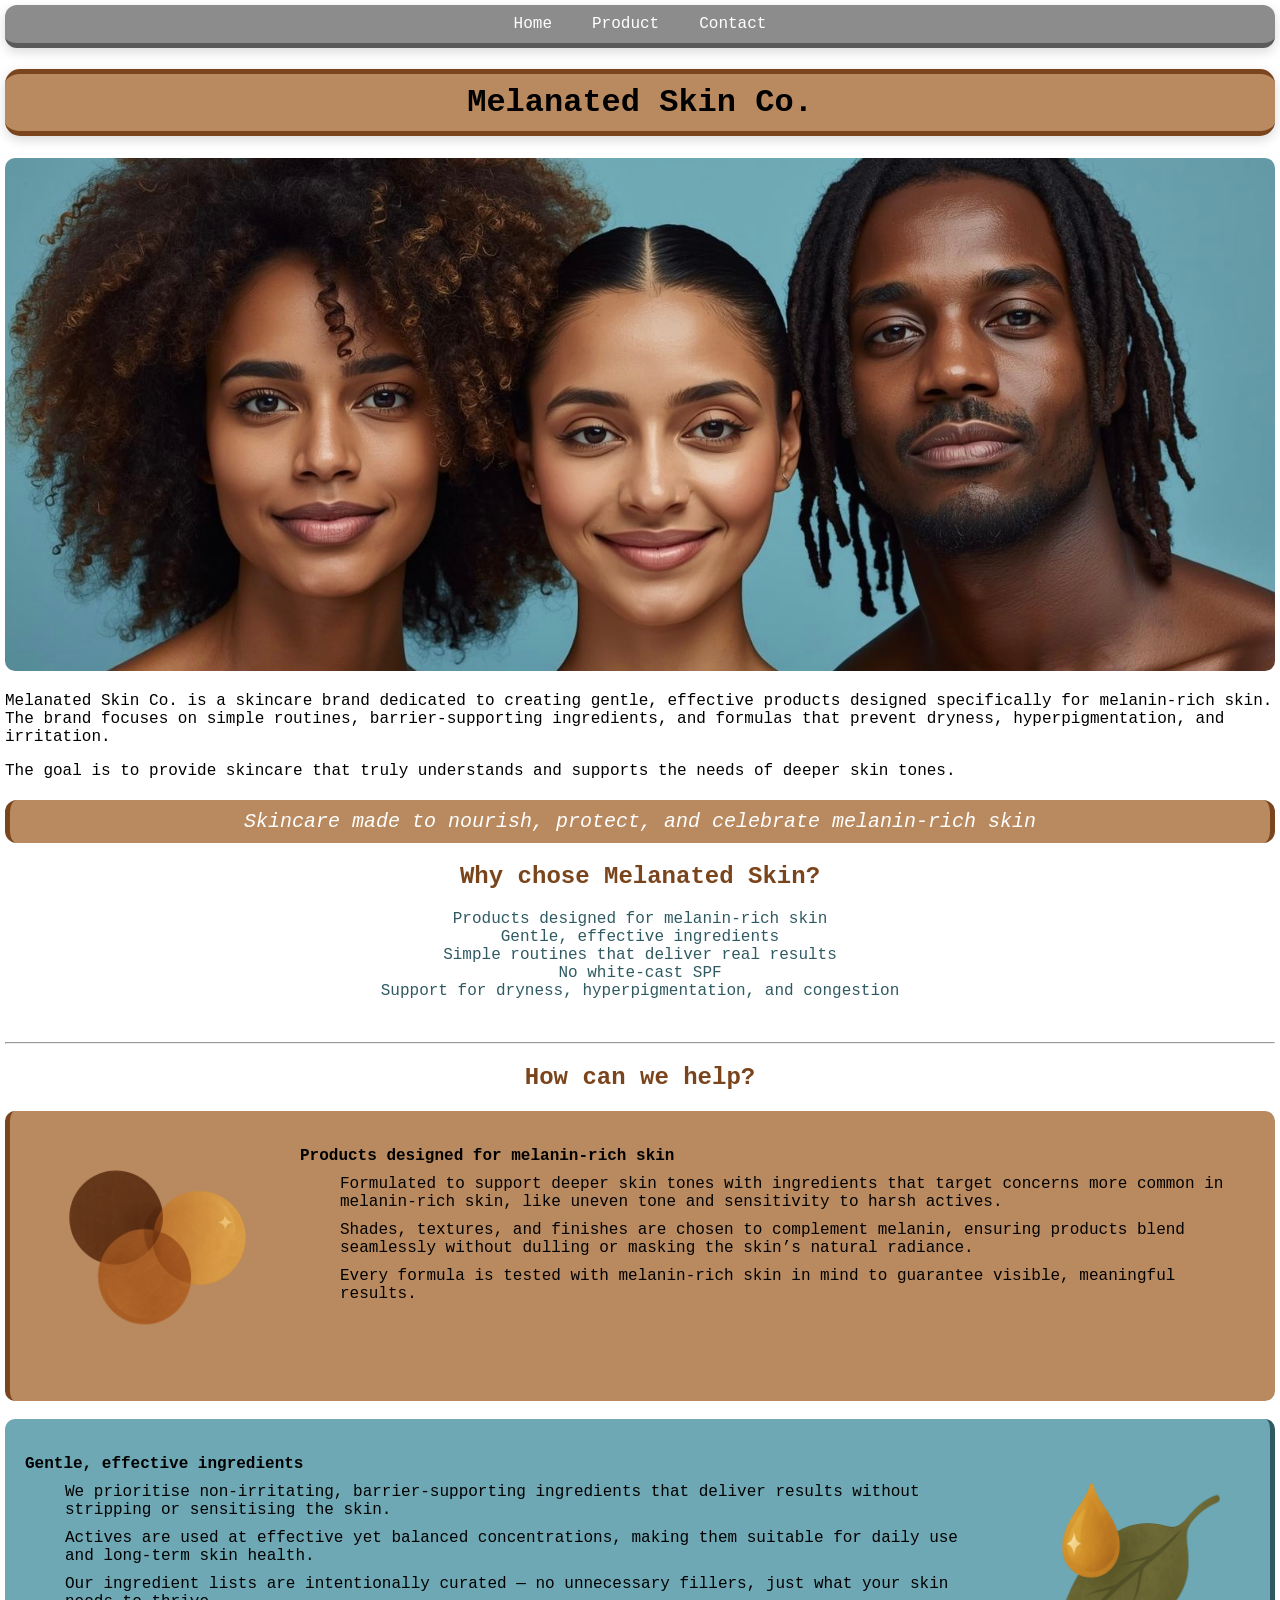
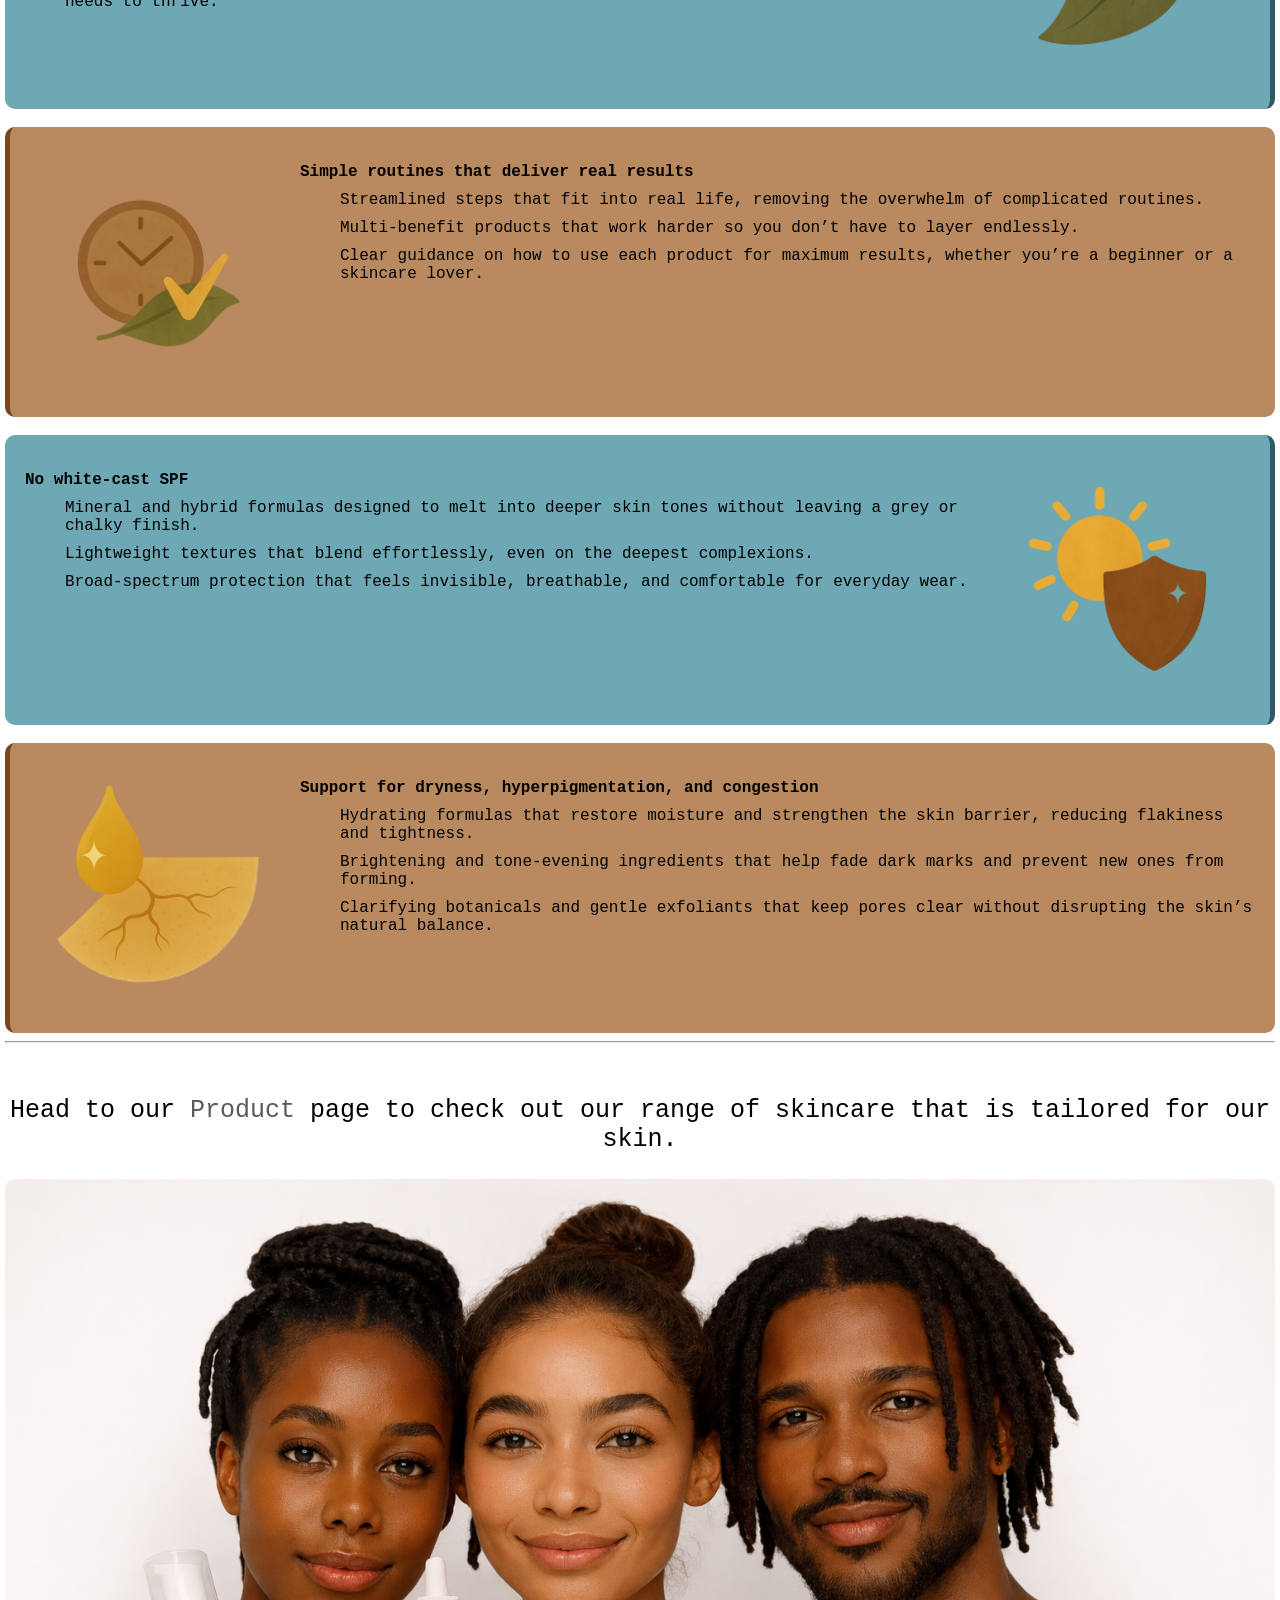
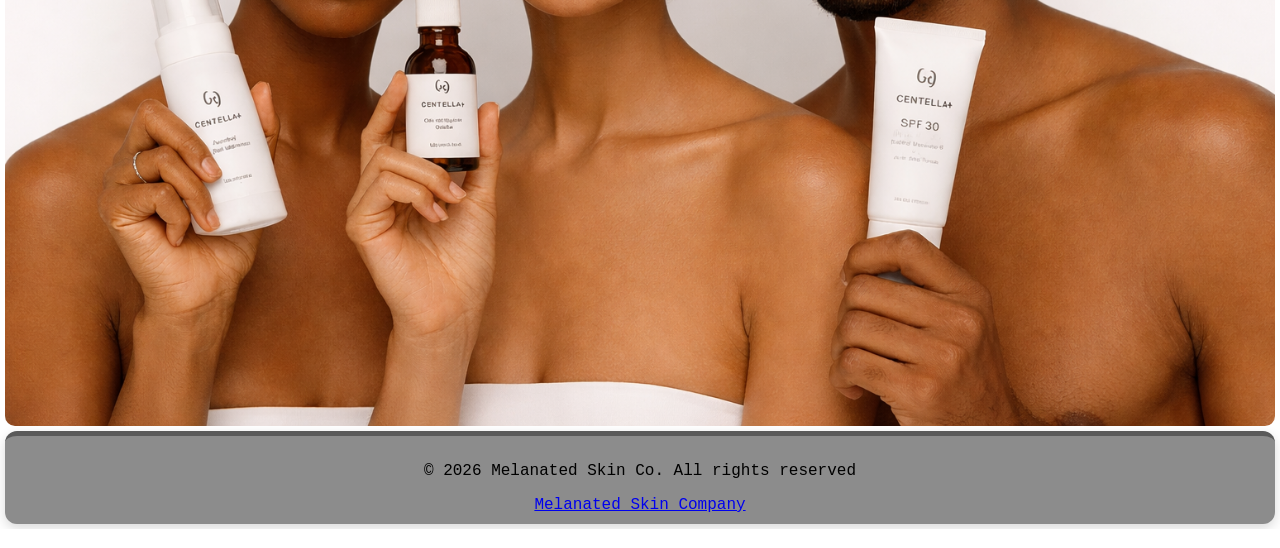
<file: index.html>
<!DOCTYPE html>
<html lang="en">
<head>
	<meta charset="utf-8">
	<title>Home</title>
	<link rel="stylesheet" href="CSS/style.css">
</head>
<body>
	<header class="box">
		<nav>
			<ul>
				<li><a href="index.html">Home</a></li>
				<li><a href="sevice.html">Product</a></li>
				<li><a href="contact.html">Contact</a></li>
			</ul>
		</nav>
	</header>
	<!-- main part of the page-->
		<h1 class="site-name">Melanated Skin Co.</h1>
		<div class="bannerimage"><img src="Images/Banner.jpeg" alt="Website banner image"></div>
	<main>
		<p>Melanated Skin Co. is a skincare brand dedicated to creating gentle, effective products designed specifically for melanin‑rich skin. The brand focuses on simple routines, barrier‑supporting ingredients, and formulas that prevent dryness, hyperpigmentation, and irritation.</p>
		<p>The goal is to provide skincare that truly understands and supports the needs of deeper skin tones.</p>
		<!--Slogan-->
		<p class="highlight"><em>Skincare made to nourish, protect, and celebrate melanin‑rich skin</em></p>
		<h2>Why chose Melanated Skin?</h2>
		<ul class="why-links">
			<li><a href="#sec1">Products designed for melanin‑rich skin</a></li>
			<li><a href="#sec2">Gentle, effective ingredients</a></li>
			<li><a href="#sec3">Simple routines that deliver real results</a></li>
			<li><a href="#sec4">No white‑cast SPF</a></li>
			<li><a href="#sec5">Support for dryness, hyperpigmentation, and congestion</a></li>  
		</ul>
		<br>
		<hr>
		<h2>How can we help?</h2>
		<div id="sec1" class="wrapper1">
			<div class="why-us">
				<img src="Images/Melanin-rich.png" alt="Different of skin tones">
			</div>
			<dl>
				<dt><strong>Products designed for melanin‑rich skin</strong></dt>
				<dd>Formulated to support deeper skin tones with ingredients that target concerns more common in melanin‑rich skin, like uneven tone and sensitivity to harsh actives.</dd>
				<dd>Shades, textures, and finishes are chosen to complement melanin, ensuring products blend seamlessly without dulling or masking the skin’s natural radiance.</dd>
				<dd>Every formula is tested with melanin‑rich skin in mind to guarantee visible, meaningful results.</dd>
			</dl>
		</div>
		<br>
		<div id="sec2" class="wrapper2">
			<div class="why-us">
				<img src="Images/Effective-Ingredients.png" alt="Image of nourishment">
			</div>
			<dl>
				<dt><strong>Gentle, effective ingredients</strong></dt>
				<dd>We prioritise non‑irritating, barrier‑supporting ingredients that deliver results without stripping or sensitising the skin.</dd>
				<dd>Actives are used at effective yet balanced concentrations, making them suitable for daily use and long‑term skin health.</dd>
				<dd>Our ingredient lists are intentionally curated — no unnecessary fillers, just what your skin needs to thrive.</dd>
			</dl>
		</div>
		<br>
		<div id="sec3" class="wrapper1">
			<div class="why-us">
				<img src="Images/Routines.png" alt="Image of clock for routine">
			</div>
			<dl>
				<dt><strong>Simple routines that deliver real results</strong></dt>
				<dd>Streamlined steps that fit into real life, removing the overwhelm of complicated routines.</dd>
				<dd>Multi‑benefit products that work harder so you don’t have to layer endlessly.</dd>
				<dd>Clear guidance on how to use each product for maximum results, whether you’re a beginner or a skincare lover.</dd>
			</dl>
		</div>
		<br>
		<div id="sec4" class="wrapper2">
			<div class="why-us">
				<img src="Images/Sheilding-SPF.png" alt="Sheild protecting the skin">
			</div>
			<dl>
				<dt><strong>No white‑cast SPF</strong></dt>
				<dd>Mineral and hybrid formulas designed to melt into deeper skin tones without leaving a grey or chalky finish.</dd>
				<dd>Lightweight textures that blend effortlessly, even on the deepest complexions.  </dd>
				<dd>Broad‑spectrum protection that feels invisible, breathable, and comfortable for everyday wear.</dd>
			</dl>
		</div>
		<br>
		<div id="sec5" class="wrapper1">
			<div class="why-us">
				<img src="Images/Dryness.png" alt="Moisture being added to helo dry so quickly">
			</div>
			<dl>
				<dt><strong>Support for dryness, hyperpigmentation, and congestion</strong></dt>
				<dd>Hydrating formulas that restore moisture and strengthen the skin barrier, reducing flakiness and tightness.</dd>
				<dd>Brightening and tone‑evening ingredients that help fade dark marks and prevent new ones from forming.</dd>
				<dd>Clarifying botanicals and gentle exfoliants that keep pores clear without disrupting the skin’s natural balance.</dd>
			</dl>
		</div>
		<hr>
		<div class="main-end">
			<p>Head to our <a href="sevice.html">Product</a> page to check out our range of skincare that is tailored for our skin.</p>
		</div>
		<div class="bannerimage"><img src="Images/other-banner.png" alt="Ending banner image"></div>	
	</main>
	<footer class="box-end">
		<p>&copy; 2026 Melanated Skin Co. All rights reserved</p>
		<a href="mailto:support@melanatedskinco.com">Melanated Skin Company</a>
	</footer>
</body>
</html>
</file>
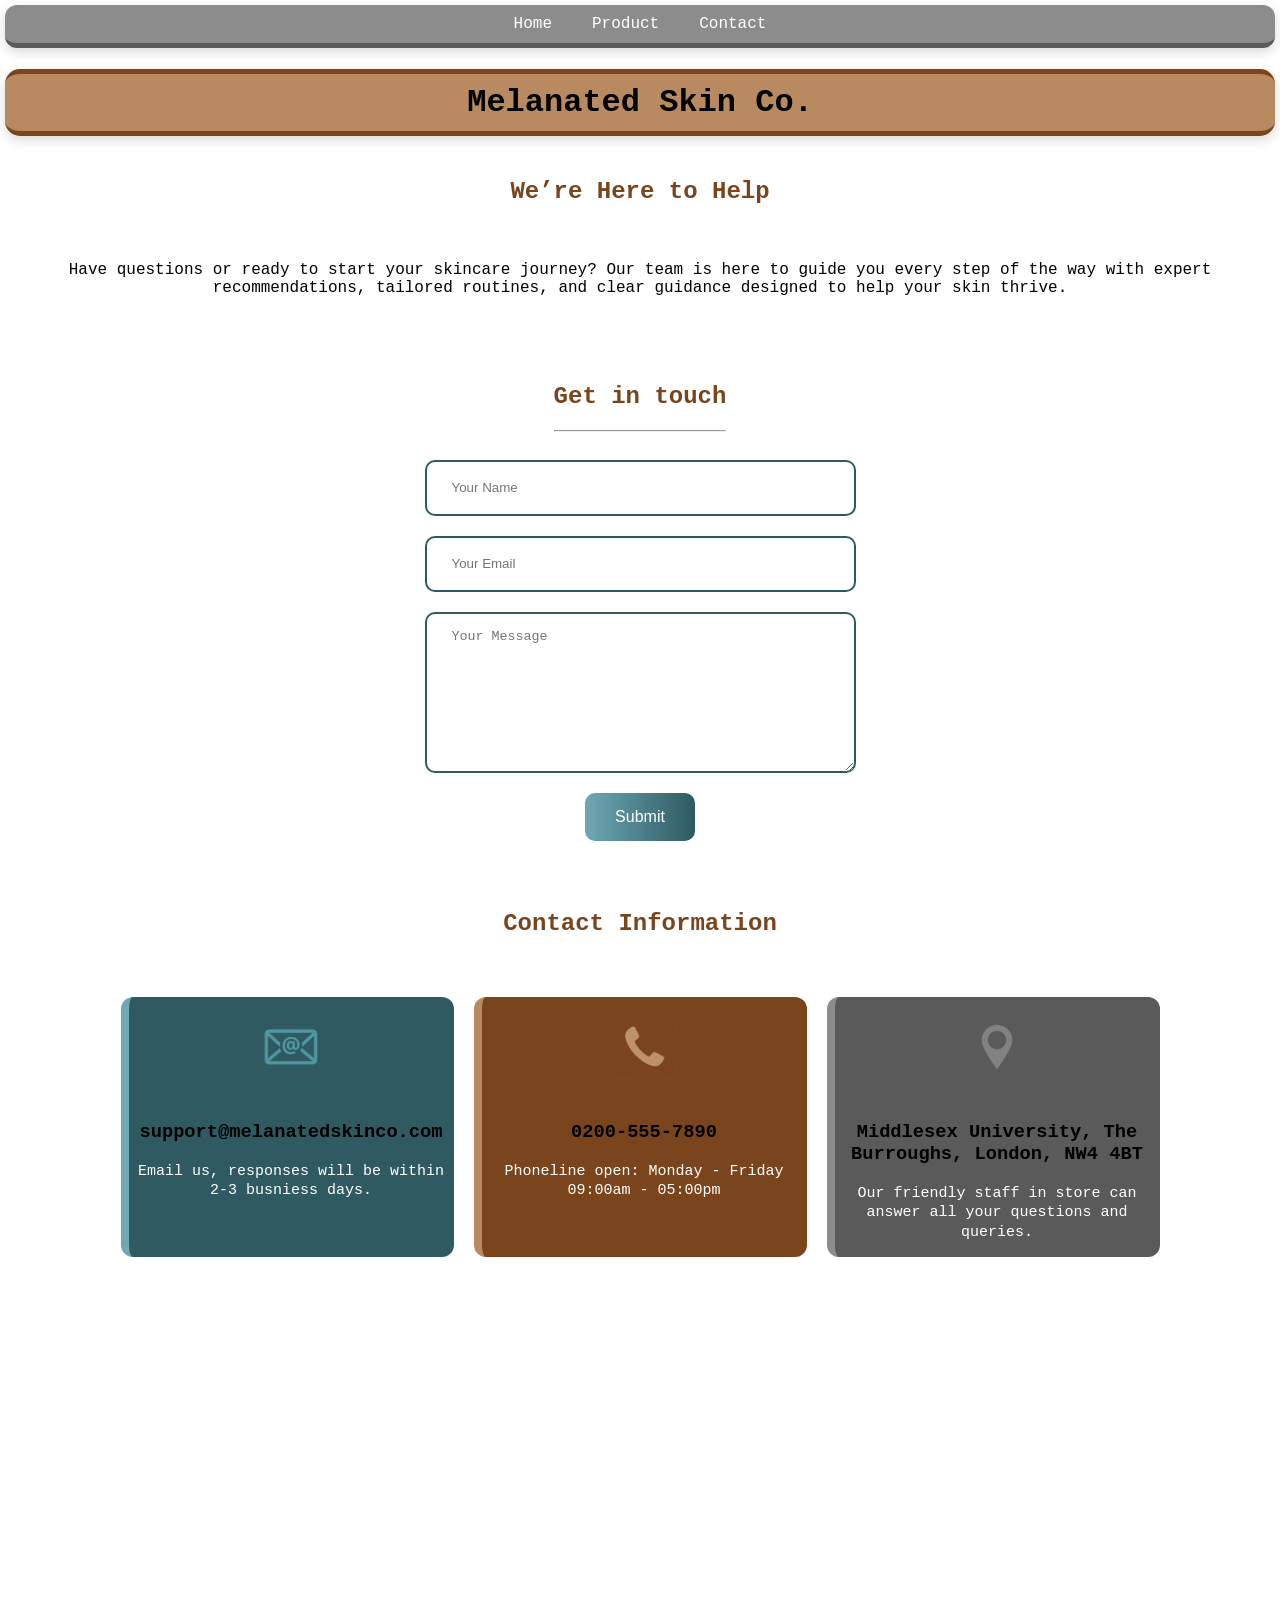
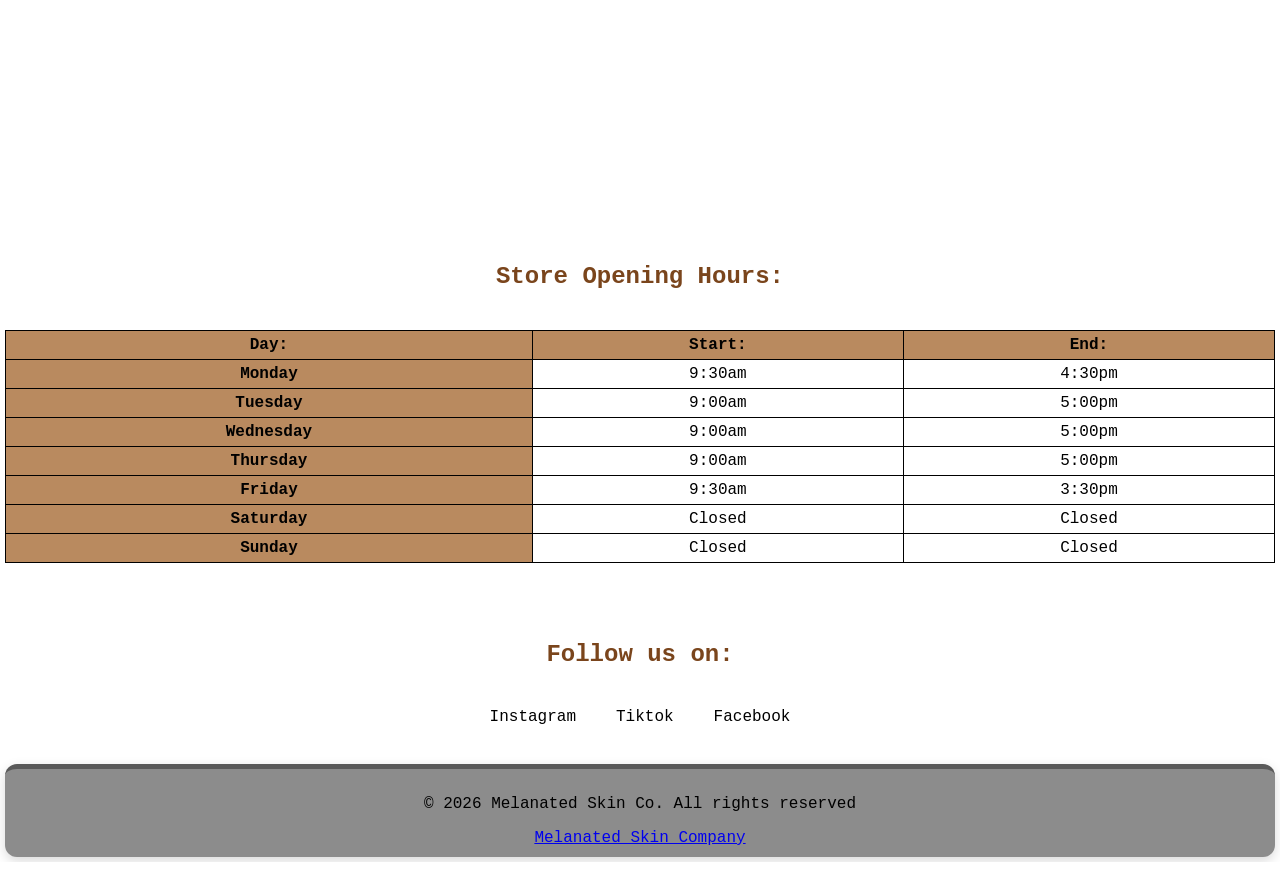
<file: contact.html>
<!DOCTYPE html>
<html lang="en">
<head>
	<meta charset="utf-8">
	<title>Contect</title>
	<link rel="stylesheet" href="CSS/style.css">
</head>
<body>
	<header class="box">
		<nav>
			<ul>
				<li><a href="index.html">Home</a></li>
				<li><a href="sevice.html">Product</a></li>
				<li><a href="contact.html">Contact</a></li>
			</ul>
		</nav>
	</header>
	<!-- main part of the page-->
	<h1 class="site-name">Melanated Skin Co.</h1>
	<main class="contact">
		<h2>We’re Here to Help</h2>
		<p>Have questions or ready to start your skincare journey? Our team is here to guide you every step of the way with expert recommendations, tailored routines, and clear guidance designed to help your skin thrive.</p>
		<div class="contact-container">
			<form class="contact">
				<div class="contact-title">
					<h2>Get in touch</h2>
					<hr>
				</div>
				<input type="text" name="name" placeholder="Your Name" class="contact-inputs" required>
				<input type="email" name="email" placeholder="Your Email" class="contact-inputs" required>
				<textarea name="message" placeholder="Your Message" class="contact-inputs" required></textarea>
				<button type="submit">Submit</button>
			</form>
		</div>
		<h2>Contact Information</h2>
		<div class="contact-info">
			<div class="contact-card1">
				<img src="Images/email_icon.png" alt="Image of email icon">
				<h3>support@melanatedskinco.com</h3>
				<p>Email us, responses will be within 2-3 busniess days.</p>
			</div>
			<div class="contact-card2">
				<img src="Images/phone_icon.png" alt="Image of phone icon">
				<h3>0200-555-7890</h3>
				 <p>Phoneline open: Monday - Friday 09:00am - 05:00pm </p> 
			</div>
			<div class="contact-card3">
				<img src="Images/location_icon.png" alt="Image of location pin icon">
				<h3>Middlesex University, The Burroughs, London, NW4 4BT</h3>
				<p>Our friendly staff in store can answer all your questions and queries.</p>
			</div>
		</div>
		<br>
		<iframe src="https://www.google.com/maps/embed?pb=!1m18!1m12!1m3!1d2478.828244205698!2d-0.23192372337498854!3d51.5897111718322!2m3!1f0!2f0!3f0!3m2!1i1024!2i768!4f13.1!3m3!1m2!1s0x4876108b08ac8657%3A0xc6241b957359e27d!2sMiddlesex%20University%20London!5e0!3m2!1sen!2suk!4v1769610576480!5m2!1sen!2suk" width="600" height="450" style="border:0;" allowfullscreen="" loading="lazy" referrerpolicy="no-referrer-when-downgrade"></iframe>
		<br>
		<h2>Store Opening Hours: </h2>
		<table>
			<tr>
				<th>Day:</th>
				<th>Start:</th>
				<th>End:</th>
			</tr>
			<tr>
				<th>Monday</th>
				<td>9:30am</td>
				<td>4:30pm</td>
			</tr>
			<tr>
				<th>Tuesday</th>
				<td>9:00am</td>
				<td>5:00pm</td>
			</tr>
			<tr>
				<th>Wednesday</th>
				<td>9:00am</td>
				<td>5:00pm</td>
			</tr>
			<tr>
				<th>Thursday</th>
				<td>9:00am</td>
				<td>5:00pm</td>
			</tr>
			<tr>
				<th>Friday</th>
				<td>9:30am</td>
				<td>3:30pm</td>
			</tr>
			<tr>
				<th>Saturday</th>
				<td>Closed</td>
				<td>Closed</td>
			</tr>
			<tr>
				<th>Sunday</th>
				<td>Closed</td>
				<td>Closed</td>
			</tr>
		</table>
		<br>
		<h2>Follow us on:</h2>
		<div class="follow">
			<a href="https://www.instagram.com" target="blank">Instagram</a>
			<a href="https://www.tiktok.com" target="blank">Tiktok</a>
			<a href="https://www.facebook.com" target="blank">Facebook</a>
		</div>
		<br>
	</main>
	<footer class="box-end">
		<p>&copy; 2026 Melanated Skin Co. All rights reserved</p>
		<a href="mailto:support@melanatedskinco.com">Melanated Skin Company</a>
	</footer>
</body>
</html>
</file>
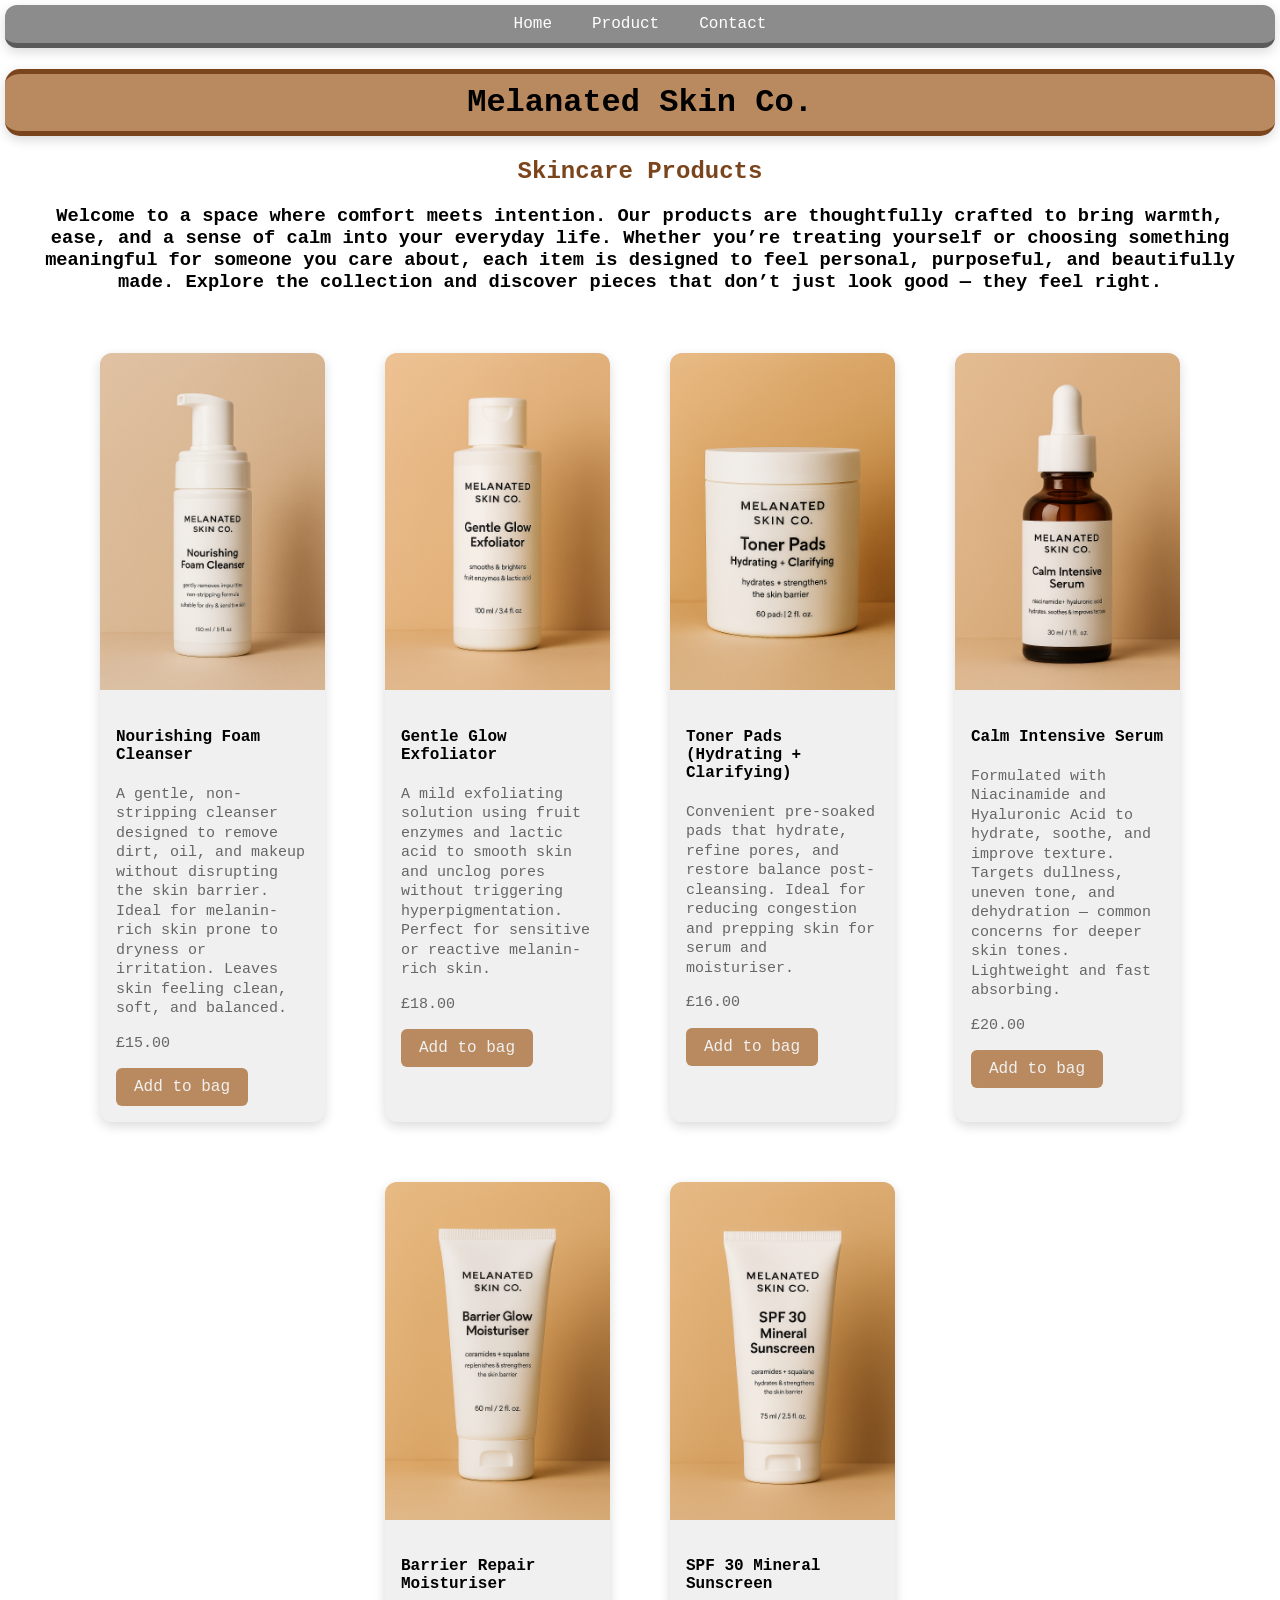
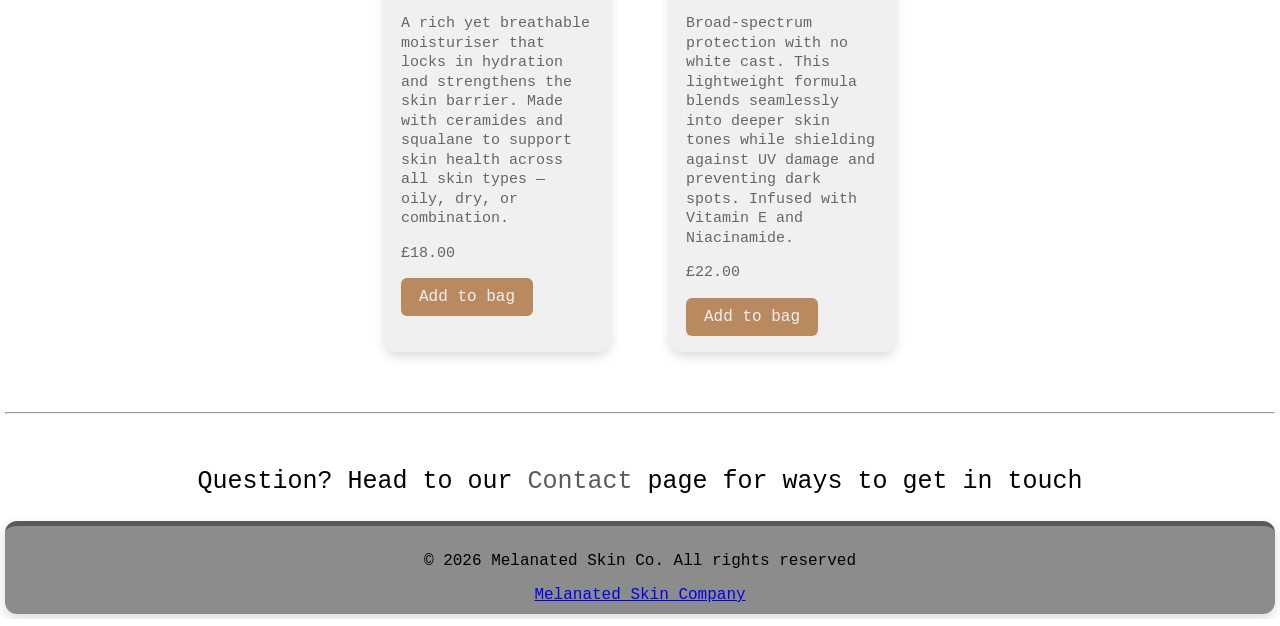
<file: sevice.html>
<!DOCTYPE html>
<html lang="en">
<head>
	<meta charset="utf-8">
	<title>Prorducts</title>
	<link rel="stylesheet" href="CSS/style.css">
</head>
<body>
	<header class="box">
		<nav>
			<ul>
				<li><a href="index.html">Home</a></li>
				<li><a href="sevice.html">Product</a></li>
				<li><a href="contact.html">Contact</a></li>
			</ul>
		</nav>
	</header>
	<!-- main part of the page-->
	<main>
		<h1 class="site-name">Melanated Skin Co.</h1>
		<h2>Skincare Products</h2>
		<h3 class="skin-intro">Welcome to a space where comfort meets intention. Our products are thoughtfully crafted to bring warmth, ease, and a sense of calm into your everyday life. Whether you’re treating yourself or choosing something meaningful for someone you care about, each item is designed to feel personal, purposeful, and beautifully made. Explore the collection and discover pieces that don’t just look good — they feel right.</h3>
	<div class="product-container">
		<div class="product">
			<img src="Images/Cleanser.png" alt="Image of cleanser product">
			<div class="product-text">
				<h4>Nourishing Foam Cleanser</h4>
				<p>A gentle, non-stripping cleanser designed to remove dirt, oil, and makeup without disrupting the skin barrier. Ideal for melanin-rich skin prone to dryness or irritation. Leaves skin feeling clean, soft, and balanced.</p><p>£15.00</p>
				<label class="add-wrap">
  				<input type="checkbox">
 				<span class="btn add-btn"></span>
				</label>
			</div>
		</div>
		<div class="product">
			<img src="Images/Exfoliator.png" alt="Image of Exfoliator product">
			<div class="product-text">
				<h4>Gentle Glow Exfoliator</h4>
				<p>A mild exfoliating solution using fruit enzymes and lactic acid to smooth skin and unclog pores without triggering hyperpigmentation. Perfect for sensitive or reactive melanin-rich skin.</p><p>£18.00</p>
				<label class="add-wrap">
  				<input type="checkbox">
 				<span class="btn add-btn"></span>
				</label>
			</div>
		</div>
		<div class="product">
			<img src="Images/Toner-Pads.png" alt="Image of toner pads product">
			<div class="product-text">
				<h4>Toner Pads (Hydrating + Clarifying)</h4>
				<p>Convenient pre-soaked pads that hydrate, refine pores, and restore balance post-cleansing. Ideal for reducing congestion and prepping skin for serum and moisturiser.</p><p>£16.00</p>
				<label class="add-wrap">
  				<input type="checkbox">
 				<span class="btn add-btn"></span>
				</label>
			</div>
		</div>
		<div class="product">
			<img src="Images/Serum.png" alt="Image of serum product">
			<div class="product-text">
				<h4>Calm Intensive Serum</h4>
				<p>Formulated with Niacinamide and Hyaluronic Acid to hydrate, soothe, and improve texture. Targets dullness, uneven tone, and dehydration — common concerns for deeper skin tones. Lightweight and fast absorbing.</p><p>£20.00</p>
				<label class="add-wrap">
  				<input type="checkbox">
 				<span class="btn add-btn"></span>
				</label>
			</div>
		</div>
		<div class="product">
			<img src="Images/Moisturiser.png" alt="Image of moisturiser product">
			<div class="product-text">
				<h4>Barrier Repair Moisturiser</h4>
				<p>A rich yet breathable moisturiser that locks in hydration and strengthens the skin barrier. Made with ceramides and squalane to support skin health across all skin types — oily, dry, or combination.</p><p>£18.00</p>
				<label class="add-wrap">
  				<input type="checkbox">
 				<span class="btn add-btn"></span>
				</label>
			</div>
		</div>	
		<div class="product">
			<img src="Images/SPF.png" alt="Image of SPF product">
			<div class="product-text">
				<h4>SPF 30 Mineral Sunscreen</h4>
				<p>Broad-spectrum protection with no white cast. This lightweight formula blends seamlessly into deeper skin tones while shielding against UV damage and preventing dark spots. Infused with Vitamin E and Niacinamide.</p><p>£22.00</p>
				<label class="add-wrap">
  				<input type="checkbox">
 				<span class="btn add-btn"></span>
				</label>
			</div>
		</div>
	</div>
	<hr>
	<div class="main-end">
			<p>Question? Head to our <a href="contact.html">Contact</a> page for ways to get in touch</p>
		</div>
	</main>
	<footer class="box-end">
		<p>&copy; 2026 Melanated Skin Co. All rights reserved</p>
		<a href="mailto:support@melanatedskinco.com">Melanated Skin Company</a>
	</footer>
</body>
</html>
</file>
<file: CSS/style.css>
/* all pages */
body {
    font-family: monaco, monospace;
    background-color: white;
    margin: 5px;
    padding: 0;
}
/* header nav settings */
html {
  scroll-padding-top: 50px;
}
header ul{
    display: flex;
    justify-content: center;
    gap: 40px;
    list-style: none;
    padding: 0;
    margin: 0;
}
header ul li a {
    text-decoration: none;  
    color: white;
}
header ul li a:hover {
    text-decoration: none;
    color: #5A5A5A;
}
.box {
    width: 100%;
    background: #8C8C8C;
    border-radius: 12px;
    border-bottom: 5px solid #5A5A5A;
    box-shadow: 0 4px 12px rgba(0,0,0,0.15);
    padding: 10px 0;
    position: sticky;
    top: 1px;
    z-index: 999;
}
.box-end {
    width: 100%;
    background: #8C8C8C;
    border-radius: 12px;
    border-top: 5px solid #5A5A5A;
    box-shadow: 0 4px 12px rgba(0,0,0,0.15);
    padding: 10px 0;
}
/* heading adjustments*/
h1{
	text-align: center;
}
h2{
	text-align: center;
    color: #7A451C;
}
.site-name{
    width: 100%;
    background: #B98A5F;
    border-radius: 15px;
    border-top: 5px solid #7A451C;
    border-bottom: 5px solid #7A451C;
    box-shadow: 0 4px 12px rgba(0,0,0,0.15);
    padding: 10px 0;
}
.bannerimage img{
    width: 100%; 
    height: auto; 
    border-radius: 
    10px;
}
/* slogan */
.highlight{
    text-align: center;
    font-size: 20px;
    color: white;
	background-color: #B98A5F;
    border-radius: 12px;
	border-left: 5px solid #7A451C;
    border-right: 5px solid #7A451C;
	padding: 10px;
}
#bannerimage {
    width: 100%;
}
/* why choose us section */
.why-links {
    list-style: none;
    padding-left: 0;
    margin-left: 0;
}
.why-links li {
    text-align: center;
}
.why-links a {
    text-decoration: none;
    color:#2F5A62;
}
.why-links a:hover {
    text-decoration: none;
    color: #8C8C8C;
}
dl dt {
  margin-bottom: 10px;
}
dd {
  margin-bottom: 10px;
}
.wrapper1 {
    padding: 20px;
    display: flex;
    align-items: flex-start;
    gap: 20px;
    background:#B98A5F;
    border-radius: 10px;
    border-left: 5px solid #7A451C;
}
.wrapper2 {
    padding: 20px;
    display: flex;
    flex-direction: row-reverse;
    align-items: flex-start;
    gap: 20px;
    background: #6da8b4;
    border-radius: 10px;
    border-right: 5px solid #2F5A62;
}
.why-us {
    display: flex;
    flex-direction: column;
    max-width: 250px;
    flex-shrink: 0;
}
.why-us img {
    width: 100%;
    height: auto;

}
.wrapper dl {
    flex: 1; 
}
/* page end */
.main-end {
    text-align: center;
    font-size: 25px;
    padding-top: 20px;
}
.main-end a {
    text-decoration: none;  
    color: #5A5A5A;
}
.main-end a:hover {
    text-decoration: none;
    color: #8C8C8C;
}
/* product page */
.skin-intro {
    text-align: center;
    margin: 20px;
}
.product-container{
    display: flex;
    justify-content: center;
    flex-wrap: wrap;
    margin: 30px;
}
.product{
    width: 225px;
    background-color: #f0f0f0;
    border-radius: 12px;
    overflow: hidden;
    box-shadow: 0 4px 12px rgba(0,0,0,0.15);
    margin: 30px;
}
.product img{
    width: 100%;
    height: auto;
    display: block;
}
.product-text{
    padding: 16px;
}
.product-text h3{
    font-size: 28px;
    margin-bottom: 5px;
}
.product-text p{
    color: #666;
    font-size: 15px;
    line-height: 1.3;
}
/* product button */
.product-text .btn {
    display: inline-block;
    padding: 10px 18px;
    background-color: #B98A5F;
    color: #f0f0f0;
    border-radius: 6px;
    text-decoration: none;
    transition: 0.2s;
}
.product-text .btn:hover {
    background-color: #caa06f;
}
.add-wrap input {
  display: none;
}
.add-wrap .add-btn {
  position: relative;
  cursor: pointer;
}
.add-wrap .add-btn::after {
  content: "Add to bag";
}
.add-wrap input:checked + .add-btn::after {
  content: "Added!";
}
/* contact page */
.contact {
    text-align: center;
}
/* contact form */
.contact-container{
    display: flex;
    align-items: center;
    justify-content: center;
    padding: 30px 0;
}
.contact{
    display: flex;
    flex-direction: column;
    align-items: center;
    gap: 20px;
}
.contact-inputs{
    width: 400px;
    height: 50px;
    border: 2px solid #2F5A62;
    outline: none;
    padding-left: 25px;
    font-weight: 500;
    color: #5A5A5A;
    border-radius: 10px;
}
.contact textarea{
    height: 140px;
    padding-top: 15px;
    border-radius: 10px;
}
.contact button{
    display: flex;
    align-items: center;
    padding: 15px 30px;
    font-size: 16px;
    color: white;
    gap: 10px;
    border: none;
    border-radius: 10px;
    background: linear-gradient(270deg, #2F5A62, #6da8b4);
}
.contact button:hover{
    background: linear-gradient(270deg, #8C8C8C, #5A5A5A);
}
/* contact info */
.contact-info{
    display: flex;
    justify-content: center;
    flex-wrap: wrap;
    margin: 10px;

}
.contact-card1{
    width: 325px;
    background-color: #2F5A62;
    border-radius: 12px;
    border-left: 8px solid #6da8b4;
    overflow: hidden;
    margin: 10px;
}
.contact-card2{
    width: 325px;
    background-color: #7A451C;
    border-radius: 12px;
    border-left: 8px solid #B98A5F;
    overflow: hidden;
    margin: 10px;
}
.contact-card3{
    width: 325px;
    background-color: #5A5A5A;
    border-radius: 12px;
    border-left: 8px solid #8C8C8C;
    overflow: hidden;
    margin: 10px;
}
.contact-card1 img, .contact-card2 img, .contact-card3 img{
    width: 100px;
    height: auto;
    justify-content: center;
}
.contact-info-text{
    padding: 16px;
}
.contact-info h4{
    font-size: 15px;
    margin-bottom: 5px;
}
.contact-info p{
    color: white;
    font-size: 15px;
    line-height: 1.3;
}
/* table */
table {
    width: 100%;
    margin: 0 auto;
}
th {
    background-color: #B98A5F;
}
td {
    text-align: center;
}
table, th, td {
    border: 1px solid black;
    border-collapse: collapse;
}
th, td {
    padding: 5px;
}
/* follow us */
.follow {
    display: flex;
    justify-content: center;
    gap: 40px;
}
.follow a {
    text-decoration: none;
    color: black;;
}
.follow a:hover {
    text-decoration: none;
    color: #8C8C8C;
}
/* footer */
footer {
    text-align: center;
    padding: 20px;
}
</file>
